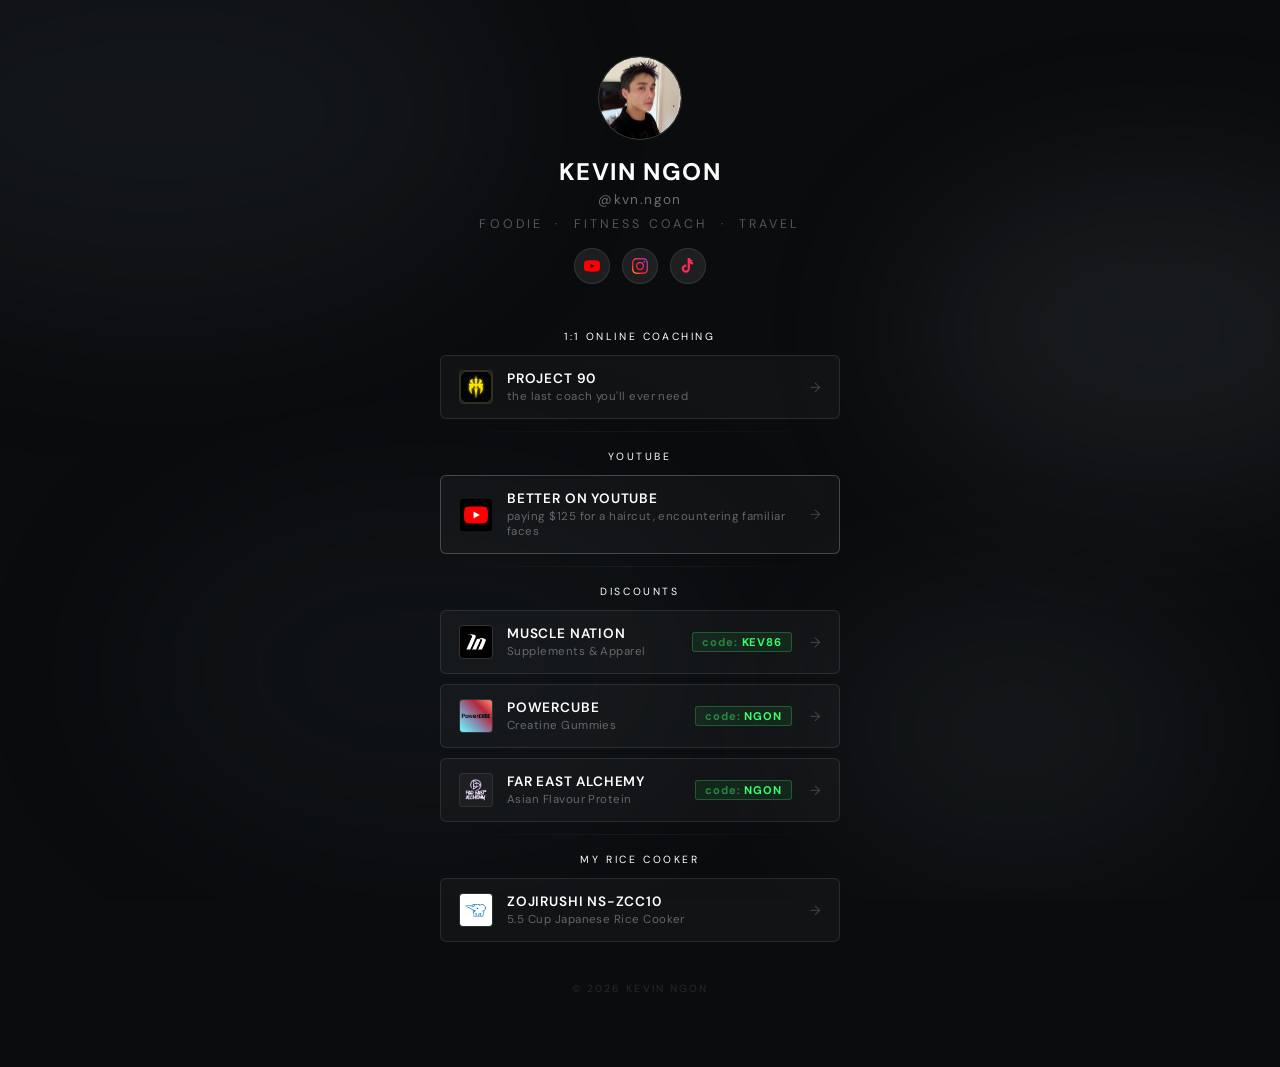
<file: index.html>
<!DOCTYPE html>
<html lang="en">
<head>
  <meta charset="UTF-8" />
  <meta name="viewport" content="width=device-width, initial-scale=1.0" />
  <title>Kevin Ngon</title>
  <link rel="icon" type="image/png" href="assets/10.png" />
  <link rel="preconnect" href="https://fonts.googleapis.com" />
  <link href="https://fonts.googleapis.com/css2?family=DM+Sans:wght@300;400;500;600;700&display=swap" rel="stylesheet" />
  <style>
    *, *::before, *::after { box-sizing: border-box; margin: 0; padding: 0; }

    :root {
      --white:  #ffffff;
      --dark:   #0a0c0e;
      --muted:  rgba(255,255,255,0.4);
      --subtle: rgba(255,255,255,0.08);
      --border: rgba(255,255,255,0.1);
      --radius: 6px;
      --font:   'DM Sans', system-ui, sans-serif;
    }

    html, body {
      min-height: 100%;
      background: var(--dark);
      color: var(--white);
      font-family: var(--font);
    }

    /* ── CLOUDS ── */
    .bg-wrap { position: fixed; inset: 0; z-index: 0; overflow: hidden; pointer-events: none; }
    .cloud { position: absolute; border-radius: 50%; filter: blur(90px); opacity: 0.12; animation: drift linear infinite; }
    .c1 { width: 700px; height: 400px; background: #5a6170; top: -10%; left: -15%; animation-duration: 38s; }
    .c2 { width: 500px; height: 300px; background: #8a9099; top: 20%; right: -10%; animation-duration: 52s; animation-delay: -12s; }
    .c3 { width: 600px; height: 350px; background: #3d4550; top: 55%; left: 10%; animation-duration: 44s; animation-delay: -8s; }
    .c4 { width: 400px; height: 250px; background: #6e7880; bottom: 5%; right: 5%; animation-duration: 60s; animation-delay: -20s; }
    @keyframes drift {
      0%   { transform: translateX(0) translateY(0) scale(1); }
      25%  { transform: translateX(60px) translateY(-30px) scale(1.05); }
      50%  { transform: translateX(20px) translateY(40px) scale(0.97); }
      75%  { transform: translateX(-40px) translateY(20px) scale(1.03); }
      100% { transform: translateX(0) translateY(0) scale(1); }
    }

    /* ── LAYOUT ── */
    .page {
      position: relative;
      z-index: 2;
      min-height: 100dvh;
      display: flex;
      flex-direction: column;
      align-items: center;
      padding: 56px 24px 72px;
    }

    /* ── IDENTITY ── */
    .identity {
      text-align: center;
      margin-bottom: 40px;
      animation: fade-up 0.8s ease both;
    }

    .avatar {
      width: 84px;
      height: 84px;
      border-radius: 50%;
      border: 1px solid var(--border);
      background: var(--subtle);
      margin: 0 auto 16px;
      overflow: hidden;
      position: relative;
    }

    .avatar::after {
      content: '';
      position: absolute;
      inset: 0;
      border-radius: 50%;
      background: linear-gradient(135deg, rgba(255,255,255,0.1) 0%, transparent 60%);
    }

    .avatar img {
      width: 100%;
      height: 100%;
      object-fit: cover;
      border-radius: 50%;
    }

    .name {
      font-size: 1.5rem;
      font-weight: 700;
      color: var(--white);
      letter-spacing: 0.06em;
      text-transform: uppercase;
      margin-bottom: 4px;
    }

    .handle {
      font-size: 0.85rem;
      color: var(--muted);
      letter-spacing: 0.1em;
      margin-bottom: 8px;
    }

    .bio {
      font-size: 0.78rem;
      color: rgba(255,255,255,0.3);
      letter-spacing: 0.25em;
      text-transform: uppercase;
      margin-bottom: 16px;
    }

    /* ── SOCIAL ICONS ── */
    .socials {
      display: flex;
      gap: 12px;
      justify-content: center;
    }

    .social-btn {
      width: 36px;
      height: 36px;
      border-radius: 50%;
      border: 1px solid var(--border);
      background: var(--subtle);
      display: flex;
      align-items: center;
      justify-content: center;
      color: var(--muted);
      text-decoration: none;
      transition: border-color 0.2s, color 0.2s, background 0.2s;
    }

    .social-btn:hover {
      border-color: rgba(255,255,255,0.3);
      color: var(--white);
      background: rgba(255,255,255,0.1);
    }

    .social-btn svg {
      width: 16px;
      height: 16px;
      fill: currentColor;
    }

    .social-btn.yt       { color: #FF0000; }
    .social-btn.yt:hover { color: #FF0000; }
    .social-btn.tt       { color: #FE2C55; }
    .social-btn.tt:hover { color: #FE2C55; }

    /* ── LINKS ── */
    .links {
      width: 100%;
      max-width: 400px;
      display: flex;
      flex-direction: column;
      gap: 10px;
    }

    .section-label {
      font-size: 0.65rem;
      color: var(--white);
      letter-spacing: 0.25em;
      text-transform: uppercase;
      text-align: center;
      padding: 6px 0 2px;
    }

    .divider {
      height: 1px;
      background: linear-gradient(90deg, transparent, rgba(255,255,255,0.06), transparent);
      margin: 2px 0;
    }

    .link-card {
      display: flex;
      align-items: center;
      gap: 14px;
      padding: 14px 18px;
      background: rgba(255,255,255,0.03);
      border: 1px solid var(--border);
      border-radius: var(--radius);
      text-decoration: none;
      color: var(--white);
      position: relative;
      overflow: hidden;
      transition: background 0.2s, border-color 0.2s, transform 0.15s;
      animation: fade-up 0.8s ease both;
    }

    .link-card:nth-child(1) { animation-delay: 0.1s; }
    .link-card:nth-child(2) { animation-delay: 0.15s; }
    .link-card:nth-child(3) { animation-delay: 0.2s; }
    .link-card:nth-child(4) { animation-delay: 0.25s; }
    .link-card:nth-child(5) { animation-delay: 0.3s; }
    .link-card:nth-child(6) { animation-delay: 0.35s; }

    .link-card::before {
      content: '';
      position: absolute;
      top: 0; left: -100%;
      width: 60%; height: 100%;
      background: linear-gradient(90deg, transparent, rgba(255,255,255,0.04), transparent);
      transition: left 0.5s ease;
    }

    .link-card:hover::before { left: 150%; }

    .link-card:hover {
      background: rgba(255,255,255,0.07);
      border-color: rgba(255,255,255,0.2);
      transform: translateY(-1px);
    }

    .link-icon {
      width: 34px;
      height: 34px;
      border-radius: 4px;
      border: 1px solid rgba(255,255,255,0.08);
      background: rgba(255,255,255,0.04);
      display: flex;
      align-items: center;
      justify-content: center;
      flex-shrink: 0;
      font-size: 1rem;
      overflow: hidden;
    }

    .link-icon img {
      width: 100%;
      height: 100%;
      object-fit: contain;
    }

    .link-text { flex: 1; }

    .link-title {
      font-size: 0.85rem;
      font-weight: 600;
      letter-spacing: 0.06em;
      text-transform: uppercase;
      color: var(--white);
    }

    .link-sub {
      font-size: 0.72rem;
      color: rgba(255,255,255,0.35);
      margin-top: 2px;
      letter-spacing: 0.04em;
    }

    .link-discount {
      font-size: 0.7rem;
      font-weight: 700;
      letter-spacing: 0.08em;
      color: #39ff6a;
      background: rgba(57,255,106,0.08);
      border: 1px solid rgba(57,255,106,0.25);
      border-radius: 3px;
      padding: 2px 9px;
      flex-shrink: 0;
    }

    .link-arrow {
      font-size: 0.85rem;
      color: rgba(255,255,255,0.2);
      margin-left: 4px;
      flex-shrink: 0;
    }

    /* ── FOOTER ── */
    .footer {
      margin-top: 40px;
      font-size: 0.65rem;
      letter-spacing: 0.2em;
      color: rgba(255,255,255,0.12);
      text-transform: uppercase;
    }

    @keyframes fade-up {
      from { opacity: 0; transform: translateY(16px); }
      to   { opacity: 1; transform: translateY(0); }
    }

    /* ── FEATURED CARD ── */
    .link-card.featured {
      border-color: rgba(255,255,255,0.22);
      animation: fade-up 0.8s ease both, glow 4s ease-in-out 1s infinite;
    }

    .link-card.featured::after {
      content: '';
      position: absolute;
      top: 0; left: 0;
      width: 45%; height: 100%;
      background: linear-gradient(100deg, transparent, rgba(255,255,255,0.14), transparent);
      transform: translateX(-120%);
      animation: sheen 4s ease-in-out 1s infinite;
      pointer-events: none;
    }

    @keyframes glow {
      0%, 100% { box-shadow: 0 0 0 rgba(255,255,255,0); }
      50%      { box-shadow: 0 0 18px rgba(255,255,255,0.12); }
    }

    @keyframes sheen {
      0%        { transform: translateX(-120%); }
      30%, 100% { transform: translateX(340%); }
    }

    @media (prefers-reduced-motion: reduce) {
      .link-card.featured { animation: fade-up 0.8s ease both; }
      .link-card.featured::after { animation: none; }
    }

    @media (max-width: 480px) {
      .page { padding: 40px 16px 60px; }
    }
  </style>
</head>
<body>

  <div class="bg-wrap">
    <div class="cloud c1"></div>
    <div class="cloud c2"></div>
    <div class="cloud c3"></div>
    <div class="cloud c4"></div>
  </div>

  <div class="page">

    <!-- Identity -->
    <div class="identity">
      <div class="avatar">
        <!-- Drop your photo as assets/photo.jpg and it shows here -->
        <img src="assets/dp.jpeg" alt="Kevin Ngon" onerror="this.style.display='none'" />
      </div>
      <div class="name">Kevin Ngon</div>
      <div class="handle">@kvn.ngon</div>
      <div class="bio">Foodie &nbsp;·&nbsp; Fitness Coach &nbsp;·&nbsp; Travel</div>

      <!-- Social icons -->
      <div class="socials">
        <a class="social-btn yt" href="https://www.youtube.com/@kvnngon" target="_blank" aria-label="YouTube">
          <svg viewBox="0 0 24 24" xmlns="http://www.w3.org/2000/svg"><path d="M23.5 6.2a3 3 0 0 0-2.1-2.1C19.5 3.5 12 3.5 12 3.5s-7.5 0-9.4.6A3 3 0 0 0 .5 6.2 31.5 31.5 0 0 0 0 12a31.5 31.5 0 0 0 .5 5.8 3 3 0 0 0 2.1 2.1c1.9.6 9.4.6 9.4.6s7.5 0 9.4-.6a3 3 0 0 0 2.1-2.1A31.5 31.5 0 0 0 24 12a31.5 31.5 0 0 0-.5-5.8zM9.75 15.5V8.5l6.25 3.5-6.25 3.5z"/></svg>
        </a>
        <a class="social-btn ig" href="https://www.instagram.com/kvn.ngon/" target="_blank" aria-label="Instagram">
          <svg viewBox="0 0 24 24" xmlns="http://www.w3.org/2000/svg">
            <defs>
              <linearGradient id="ig-grad" x1="0%" y1="100%" x2="100%" y2="0%">
                <stop offset="0%"   stop-color="#FCAF45"/>
                <stop offset="30%"  stop-color="#FD1D1D"/>
                <stop offset="60%"  stop-color="#E1306C"/>
                <stop offset="100%" stop-color="#833AB4"/>
              </linearGradient>
            </defs>
            <path fill="url(#ig-grad)" d="M12 2.2c3.2 0 3.6 0 4.9.1 3.3.1 4.8 1.7 4.9 4.9.1 1.3.1 1.6.1 4.8 0 3.2 0 3.6-.1 4.8-.1 3.2-1.7 4.8-4.9 4.9-1.3.1-1.6.1-4.9.1-3.2 0-3.6 0-4.8-.1-3.3-.1-4.8-1.7-4.9-4.9C2.2 15.6 2.2 15.2 2.2 12c0-3.2 0-3.6.1-4.8C2.4 3.9 4 2.3 7.2 2.3c1.2-.1 1.6-.1 4.8-.1zM12 0C8.7 0 8.3 0 7.1.1 2.7.3.3 2.7.1 7.1.0 8.3 0 8.7 0 12c0 3.3 0 3.7.1 4.9.2 4.4 2.6 6.8 7 7C8.3 24 8.7 24 12 24c3.3 0 3.7 0 4.9-.1 4.4-.2 6.8-2.6 7-7 .1-1.2.1-1.6.1-4.9 0-3.3 0-3.7-.1-4.9C23.7 2.7 21.3.3 16.9.1 15.7 0 15.3 0 12 0zm0 5.8a6.2 6.2 0 1 0 0 12.4A6.2 6.2 0 0 0 12 5.8zM12 16a4 4 0 1 1 0-8 4 4 0 0 1 0 8zm6.4-11.8a1.44 1.44 0 1 0 0 2.88 1.44 1.44 0 0 0 0-2.88z"/>
          </svg>
        </a>
        <a class="social-btn tt" href="https://www.tiktok.com/@kvn.ngon" target="_blank" aria-label="TikTok">
          <svg viewBox="0 0 24 24" xmlns="http://www.w3.org/2000/svg"><path d="M19.6 3.3A4.7 4.7 0 0 1 14.9 0h-3.4v16.4a2.8 2.8 0 0 1-2.8 2.4 2.8 2.8 0 0 1-2.8-2.8 2.8 2.8 0 0 1 2.8-2.8c.3 0 .5 0 .8.1V9.8a6.2 6.2 0 0 0-.8-.1 6.2 6.2 0 0 0-6.2 6.2 6.2 6.2 0 0 0 6.2 6.2 6.2 6.2 0 0 0 6.2-6.2V8.1a8 8 0 0 0 4.7 1.5V6.2a4.7 4.7 0 0 1-2.8-.9z"/></svg>
        </a>
      </div>
    </div>

    <!-- Links -->
    <div class="links">

      <!-- Coaching -->
      <div class="section-label">1:1 online coaching</div>

      <a class="link-card" href="https://kvnngon.com/project30" target="_blank">
        <div class="link-icon">
          <img src="project30/project30-icons/icon-512.png" alt="PROJECT30 Logo" />
        </div>
        <div class="link-text">
          <div class="link-title">PROJECT 90</div>
          <div class="link-sub">the last coach you'll ever need</div>
        </div>
        <span class="link-arrow">→</span>
      </a>
      <!--
      <a class="link-card" href="https://kvnngon.com/application" target="_blank">
        <div class="link-icon">
          <img src="assets/kvnf.png" alt="EAT TASTY LOOK TASTY Logo" />
        </div>
        <div class="link-text">
          <div class="link-title">EAT TASTY LOOK TASTY</div>
          <div class="link-sub">Apply for 1:1 coaching</div>
        </div>
        <span class="link-arrow">→</span>
      </a> -->

      <div class="divider"></div>

      <!-- New YouTube Video -->
      <div class="section-label">YOUTUBE</div>

      <a class="link-card featured" href="https://youtu.be/rjeRqyBMEzY" target="_blank">
        <div class="link-icon" style="background:#000">
          <svg width="24" height="24" viewBox="0 0 24 24" role="img" aria-label="YouTube Logo"><path fill="#FF0000" d="M23.498 6.186a3.016 3.016 0 0 0-2.122-2.136C19.505 3.545 12 3.545 12 3.545s-7.505 0-9.377.505A3.017 3.017 0 0 0 .502 6.186C0 8.07 0 12 0 12s0 3.93.502 5.814a3.016 3.016 0 0 0 2.122 2.136c1.871.505 9.376.505 9.376.505s7.505 0 9.377-.505a3.015 3.015 0 0 0 2.122-2.136C24 15.93 24 12 24 12s0-3.93-.502-5.814z"/><path fill="#FFFFFF" d="M9.545 15.568V8.432L15.818 12z"/></svg>
        </div>
        <div class="link-text">
          <div class="link-title">BETTER ON YOUTUBE</div>
          <div class="link-sub">paying $125 for a haircut, encountering familiar faces</div>
        </div>
        <span class="link-arrow">→</span>
      </a>

      <div class="divider"></div>

      <!-- Discounts -->
      <div class="section-label">discounts</div>

      <a class="link-card" href="https://musclenation.org/?growi=kev86" target="_blank">
        <div class="link-icon">
          <img src="assets/mn.png" alt="Muscle Nation Logo" />
        </div>
        <div class="link-text">
          <div class="link-title">Muscle Nation</div>
          <div class="link-sub">Supplements & Apparel</div>
        </div>
        <span class="link-discount"><span style="color:rgba(57,255,106,0.45)">code:</span> KEV86</span>
        <span class="link-arrow">→</span>
      </a>

      <a class="link-card" href="https://powercube.au/" target="_blank">
        <div class="link-icon">
          <img src="assets/pc.png" alt="PowerCube Logo" />
        </div>
        <div class="link-text">
          <div class="link-title">PowerCube</div>
          <div class="link-sub">Creatine Gummies</div>
        </div>
        <span class="link-discount"><span style="color:rgba(57,255,106,0.45)">code:</span> NGON</span>
        <span class="link-arrow">→</span>
      </a>

      <a class="link-card" href="https://fareastalchemy.com/" target="_blank">
        <div class="link-icon">
          <img src="assets/fea.png" alt="Far East Alchemy Logo" />
        </div>
        <div class="link-text">
          <div class="link-title">Far East Alchemy</div>
          <div class="link-sub">Asian Flavour Protein</div>
        </div>
        <span class="link-discount"><span style="color:rgba(57,255,106,0.45)">code:</span> NGON</span>
        <span class="link-arrow">→</span>
      </a>

      <div class="divider"></div>

      <!-- My Rice Cooker -->
      <div class="section-label">my rice cooker</div>

      <a class="link-card" href="https://amazon.com.au/dp/B00OMB4Z5E?tag=kvnngon-22" target="_blank">
        <div class="link-icon">
          <img src="assets/rc.png" alt="Rice Cooker Logo" />
        </div>
        <div class="link-text">
          <div class="link-title">Zojirushi NS-ZCC10</div>
          <div class="link-sub">5.5 Cup Japanese Rice Cooker</div>
        </div>
        <span class="link-arrow">→</span>
      </a>

    </div>

    <p class="footer">© 2026 Kevin Ngon</p>

  </div>

</body>
</html>
</file>
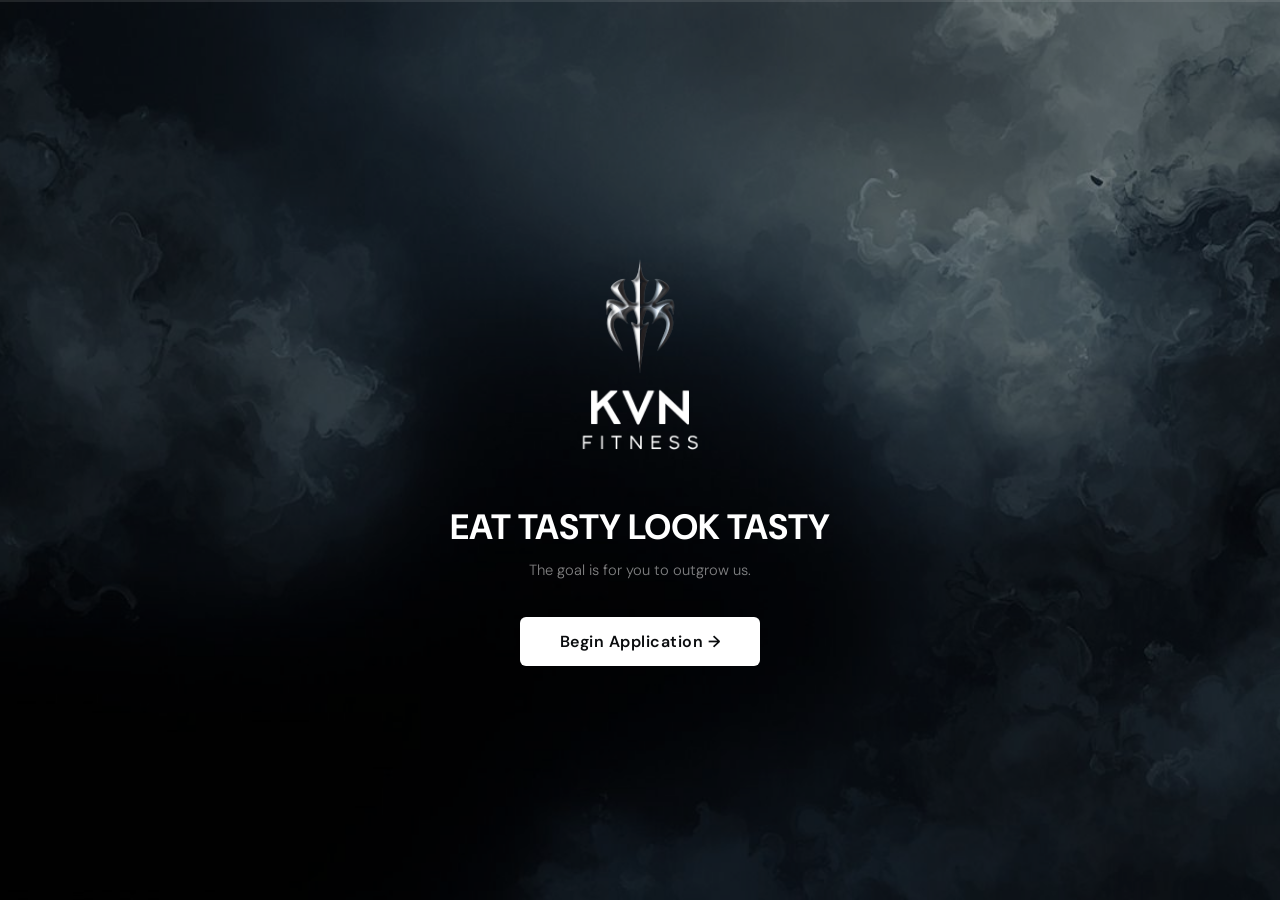
<file: application/index.html>
<!DOCTYPE html>
<html lang="en">
<head>
  <meta charset="UTF-8" />
  <meta name="viewport" content="width=device-width, initial-scale=1.0" />
  <title>Coaching Program Application</title>
  <link rel="icon" type="image/png" href="../assets/10.png" />
  <link rel="preconnect" href="https://fonts.googleapis.com" />
  <link href="https://fonts.googleapis.com/css2?family=Cormorant+Garamond:ital,wght@0,300;0,400;0,600;1,300;1,400&family=DM+Sans:wght@300;400;500&display=swap" rel="stylesheet" />
  <link rel="stylesheet" href="css/style.css" />
</head>
<body>
  <div id="app">

    <!-- BACKGROUND LAYER -->
    <div class="bg-layer" id="bgLayer"></div>
    <div class="bg-overlay"></div>

    <!-- PROGRESS BAR -->
    <div class="progress-bar-wrap">
      <div class="progress-bar" id="progressBar"></div>
    </div>

    <!-- FORM PAGES CONTAINER -->
    <div class="pages-container" id="pagesContainer"></div>

    <!-- NAV BUTTONS -->
    <div class="nav-buttons" id="navButtons">
      <button class="btn-back" id="btnBack" onclick="prevPage()">&#8592; Back</button>
      <button class="btn-next" id="btnNext" onclick="nextPage()">Continue &#8594;</button>
      <button class="btn-submit" id="btnSubmit" onclick="submitForm()" style="display:none">Submit Application</button>
    </div>

    <!-- THANK YOU SCREEN -->
    <div class="thankyou-screen" id="thankyouScreen">
      <div class="thankyou-inner">
        <div class="thankyou-icon">✦</div>
        <h1>Thank you.</h1>
        <p>Your application has been received. I'll be in touch within 48 hours.</p>
      </div>
    </div>

  </div>

  <script src="js/config.js"></script>
  <script src="js/form.js"></script>
</body>
</html>
</file>
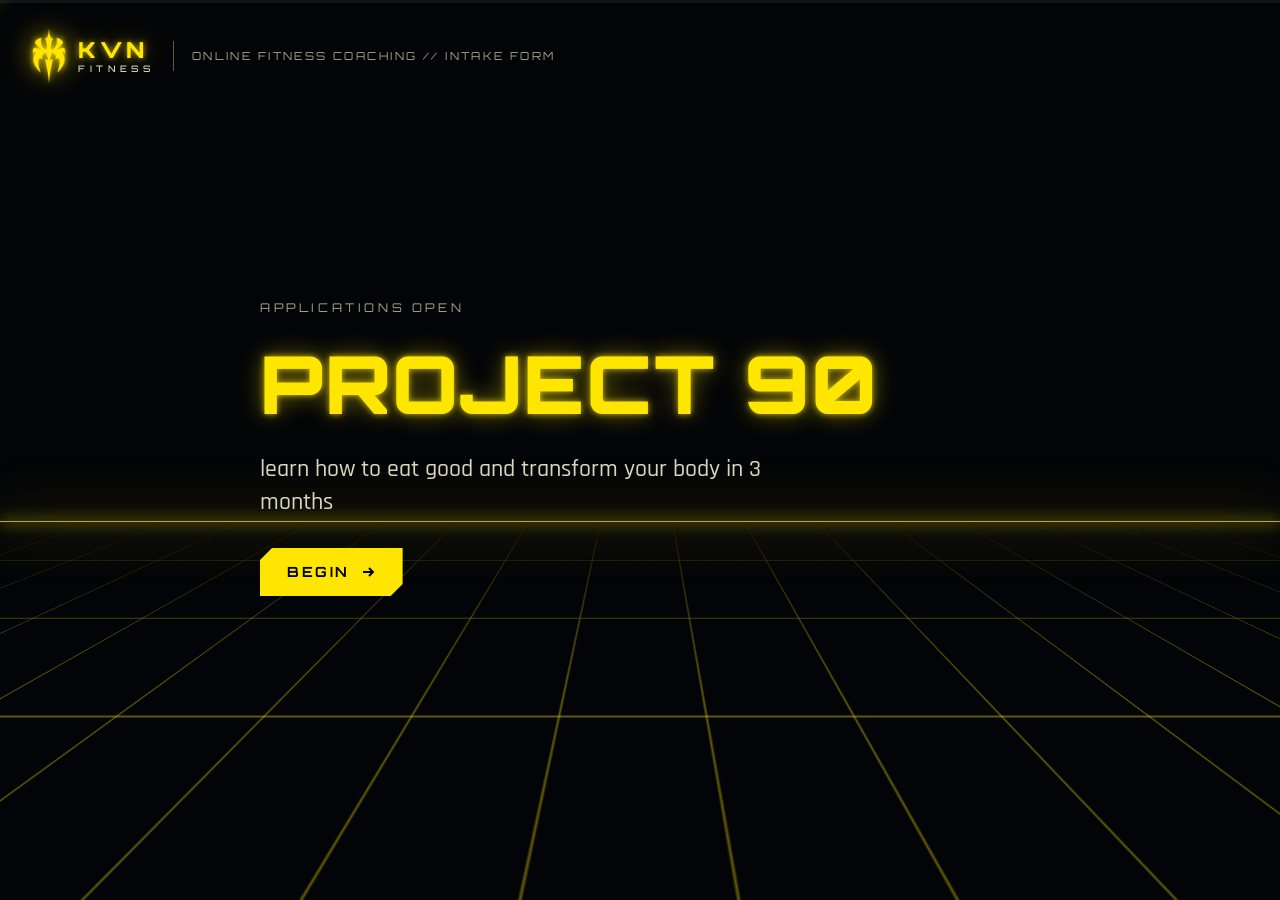
<file: project30/index.html>
<!doctype html>
<html lang="en">
<head>
<meta charset="utf-8">
<meta name="viewport" content="width=device-width, initial-scale=1">
<title>Project 90 — KVN Fitness Application</title>
<link rel="icon" type="image/png" sizes="32x32" href="project30-icons/favicon-32.png">
<link rel="icon" type="image/png" sizes="16x16" href="project30-icons/favicon-16.png">
<link rel="apple-touch-icon" href="project30-icons/apple-touch-icon.png">
<link rel="preconnect" href="https://fonts.googleapis.com">
<link rel="preconnect" href="https://fonts.gstatic.com" crossorigin>
<link rel="stylesheet" href="https://fonts.googleapis.com/css2?family=Orbitron:wght@500;700;900&family=Rajdhani:wght@400;500;600;700&display=swap">
<style>
/* ==========================================================================
   KVN FITNESS — PROJECT 30 APPLICATION
   Tron Legacy theme, yellow neon. Single file, no build step, no dependencies.
   Change the neon colour in one place: --neon below.
   ========================================================================== */
:root{
  --neon:#FFE600;          /* main neon accent (try #FFC400, #F7FF3C, #FF9F1C) */
  --neon-hover:#FFF59A;
  --bg:#030407;
  --panel:#07080C;
  --text:#EDE9D0;
  --text-strong:#FBF7DE;
  --text-body:#D9D5BC;
  --muted:#A8A48A;
  --placeholder:#7E7A62;
  --error:#FF9E6B;
  --emblem:url("[data-uri]");
}
*{box-sizing:border-box}
html,body{margin:0;height:100%}
body{background:var(--bg);color:var(--text);font-family:'Rajdhani',sans-serif;-webkit-font-smoothing:antialiased}
button{font:inherit}

.app{position:relative;min-height:100vh;overflow:hidden;display:flex;flex-direction:column}

/* ---------- Grid floor background ---------- */
.floor{position:absolute;left:-60%;right:-60%;bottom:0;height:42%;
  background-image:linear-gradient(color-mix(in srgb,var(--neon) 38%,transparent) 1px,transparent 1px),
                   linear-gradient(90deg,color-mix(in srgb,var(--neon) 38%,transparent) 1px,transparent 1px);
  background-size:72px 72px;transform:perspective(380px) rotateX(64deg);transform-origin:top center;
  -webkit-mask-image:linear-gradient(to bottom,transparent 0%,#000 55%);mask-image:linear-gradient(to bottom,transparent 0%,#000 55%);
  animation:floor 3.2s linear infinite;pointer-events:none}
@keyframes floor{to{background-position:0 72px}}
.horizon{position:absolute;left:0;right:0;bottom:42%;height:1px;background:var(--neon);
  box-shadow:0 0 14px 1px var(--neon),0 0 60px 6px color-mix(in srgb,var(--neon) 35%,transparent);opacity:.75;pointer-events:none}
.streak{position:absolute;bottom:calc(42% - 1px);left:-30%;width:28%;height:3px;
  background:linear-gradient(90deg,transparent,var(--neon) 85%,#fff);box-shadow:0 0 16px 2px var(--neon);border-radius:2px;
  animation:streak 5.5s cubic-bezier(.6,0,.4,1) infinite;pointer-events:none}
@keyframes streak{0%{transform:translateX(0)}60%,100%{transform:translateX(480%)}}

/* ---------- Progress bar ---------- */
.progress{position:absolute;top:0;left:0;right:0;height:3px;background:rgba(255,255,255,.06);z-index:3}
.progress__bar{height:3px;width:0;background:var(--neon);box-shadow:0 0 12px 1px var(--neon);transition:width .5s cubic-bezier(.2,.8,.2,1)}

/* ---------- Header / logo ---------- */
.header{position:relative;z-index:2;display:flex;justify-content:space-between;align-items:center;gap:16px;flex-wrap:wrap;padding:28px 32px}
.brand{display:flex;align-items:center;gap:12px}
.emblem-wrap{display:flex;filter:drop-shadow(0 0 3px var(--neon)) drop-shadow(0 0 14px color-mix(in srgb,var(--neon) 60%,transparent));animation:flicker 6s steps(1) infinite}
.emblem{display:block;width:34px;height:56px;background:var(--neon);
  -webkit-mask:var(--emblem) center/contain no-repeat;mask:var(--emblem) center/contain no-repeat}
@keyframes flicker{0%,92%,94%,97%,100%{opacity:1}93%{opacity:.55}96%{opacity:.7}}
.wordmark{display:flex;flex-direction:column;gap:3px}
.wordmark__kvn{font-family:'Orbitron',sans-serif;font-weight:900;font-size:22px;line-height:1;letter-spacing:.18em;color:var(--neon)}
.wordmark__sub{font-family:'Orbitron',sans-serif;font-weight:500;font-size:9px;line-height:1;letter-spacing:.52em;color:var(--text-body)}
.divider{width:1px;height:30px;margin:0 6px;background:color-mix(in srgb,var(--neon) 40%,transparent)}
.tag,.counter{font-family:'Orbitron',sans-serif;font-size:11px;letter-spacing:.22em;color:var(--muted)}
.counter{font-size:13px;letter-spacing:.2em}

/* ---------- Main stage ---------- */
.main{position:relative;z-index:2;flex:1 1 auto;display:flex;align-items:center;justify-content:center;padding:24px 24px 140px}
.stage{width:100%;max-width:760px}
.screen{display:flex;flex-direction:column;gap:24px;animation:rise .55s cubic-bezier(.2,.8,.2,1) both}
@keyframes rise{from{opacity:0;transform:translateY(28px)}to{opacity:1;transform:none}}

.glow{text-shadow:0 0 6px color-mix(in srgb,var(--neon) 75%,transparent),0 0 24px color-mix(in srgb,var(--neon) 45%,transparent)}
.eyebrow{font-family:'Orbitron',sans-serif;font-size:12px;letter-spacing:.3em;color:var(--muted)}
.title{margin:0;font-family:'Orbitron',sans-serif;font-weight:900;font-size:clamp(40px,7vw,80px);line-height:1.02;letter-spacing:.02em;color:var(--neon)}
.lead{margin:0;max-width:560px;font-size:clamp(20px,2.4vw,24px);line-height:1.4;font-weight:500;color:var(--text-body)}

.q{display:flex;gap:16px;align-items:baseline;margin:0}
.q__num{font-family:'Orbitron',sans-serif;font-weight:700;font-size:15px;letter-spacing:.1em;color:var(--neon);white-space:nowrap}
.q__text{margin:0;font-size:clamp(28px,3.8vw,42px);font-weight:700;line-height:1.12;color:var(--text-strong)}
.help{margin:-8px 0 0 52px;font-size:18px;color:var(--muted)}

.field{width:100%;background:transparent;border:0;border-bottom:2px solid color-mix(in srgb,var(--neon) 40%,transparent);
  color:var(--text-strong);font-family:'Rajdhani',sans-serif;font-weight:500;font-size:clamp(24px,3vw,34px);padding:10px 0;
  outline:none;caret-color:var(--neon);transition:border-color .2s,box-shadow .2s;resize:none}
.field::placeholder{color:var(--placeholder)}
.field:focus{border-bottom-color:var(--neon);box-shadow:0 10px 18px -14px var(--neon)}

.choices{display:flex;flex-direction:column;gap:12px;max-width:520px}
.choices--grid{display:grid;grid-template-columns:repeat(2,minmax(0,1fr));max-width:620px}
.choice{display:flex;align-items:center;gap:16px;width:100%;min-height:60px;padding:12px 18px;background:rgba(255,255,255,.02);
  border:1px solid color-mix(in srgb,var(--neon) 35%,transparent);color:var(--text);font-family:'Rajdhani',sans-serif;font-size:22px;
  font-weight:600;text-align:left;cursor:pointer;transition:background .15s,border-color .15s,box-shadow .15s}
.choice:hover{background:color-mix(in srgb,var(--neon) 9%,transparent);border-color:var(--neon)}
.choice.is-on{background:color-mix(in srgb,var(--neon) 16%,transparent);border-color:var(--neon);box-shadow:0 0 18px -4px var(--neon),inset 0 0 18px -8px var(--neon)}
.choice__key{flex:0 0 auto;display:inline-flex;align-items:center;justify-content:center;width:30px;height:30px;border:1px solid var(--neon);color:var(--neon);font-family:'Orbitron',sans-serif;font-size:12px;font-weight:700}
.choice.is-on .choice__key{background:var(--neon);color:var(--bg)}
.choice__label{flex:1 1 auto}
.choice__check{color:var(--neon);visibility:hidden}
.choice.is-on .choice__check{visibility:visible}

.actions{display:flex;flex-direction:column;gap:16px;margin-top:32px;padding-left:52px}
.actions__row{display:flex;align-items:center;gap:18px;flex-wrap:wrap}
.hint{font-size:16px;color:var(--muted)}
.hint strong{color:var(--text);font-weight:700}
.error{margin:0;display:flex;align-items:center;gap:10px;font-size:18px;font-weight:600;color:var(--error)}

.btn{display:inline-flex;align-items:center;gap:10px;min-height:48px;padding:0 26px;background:color-mix(in srgb,var(--neon) 8%,transparent);
  color:var(--neon);border:1.5px solid var(--neon);font-family:'Orbitron',sans-serif;font-weight:700;font-size:14px;letter-spacing:.18em;cursor:pointer;
  clip-path:polygon(12px 0,100% 0,100% calc(100% - 12px),calc(100% - 12px) 100%,0 100%,0 12px);
  box-shadow:inset 0 0 14px color-mix(in srgb,var(--neon) 30%,transparent);transition:background .15s,color .15s}
.btn:hover{background:var(--neon);color:var(--bg)}
.btn--solid{background:var(--neon);color:var(--bg)}
.btn--solid:hover{background:var(--neon-hover)}
.btn[disabled]{opacity:.6;cursor:progress}

.nav{position:absolute;right:32px;bottom:32px;z-index:3;display:flex;gap:6px}
.navbtn{width:48px;height:48px;display:inline-flex;align-items:center;justify-content:center;background:var(--panel);color:var(--neon);border:1px solid color-mix(in srgb,var(--neon) 50%,transparent);cursor:pointer}
.navbtn:hover{border-color:var(--neon);box-shadow:0 0 12px -2px var(--neon)}
.navbtn:disabled{opacity:.35;cursor:default;box-shadow:none}

.btn:focus-visible,.choice:focus-visible,.navbtn:focus-visible{outline:2px solid #fff;outline-offset:3px}
[hidden]{display:none!important}

.fields{display:grid;grid-template-columns:1fr;gap:26px 32px;padding-left:52px}
.fields--grid{grid-template-columns:repeat(2,minmax(0,1fr))}
.fieldset{display:flex;flex-direction:column;gap:4px;min-width:0}
.fieldset__label{font-family:'Orbitron',sans-serif;font-size:12px;font-weight:500;letter-spacing:.22em;color:var(--muted);text-transform:uppercase}
.fields .field{font-size:clamp(22px,2.6vw,28px)}
.field[aria-invalid="true"]{border-bottom-color:var(--error)}

.done-icon{color:var(--neon);filter:drop-shadow(0 0 10px var(--neon))}
.done-title{margin:0;font-family:'Orbitron',sans-serif;font-weight:900;font-size:clamp(34px,5.5vw,60px);line-height:1.05;color:var(--neon)}
.done-text{margin:0;max-width:560px;font-size:22px;line-height:1.45;font-weight:500;color:var(--text-body)}
.done-text strong{color:var(--text-strong)}

@media (max-width:640px){
  .header{padding:20px}
  .tag,.divider{display:none}
  .help,.actions,.fields{margin-left:0;padding-left:0}
  .choices--grid,.fields--grid{grid-template-columns:1fr}
  .nav{right:20px;bottom:20px}
}
@media (prefers-reduced-motion:reduce){
  .floor,.streak,.screen,.emblem-wrap{animation:none}
}
</style>
</head>
<body>
<div class="app">
  <div class="floor" aria-hidden="true"></div>
  <div class="horizon" aria-hidden="true"></div>
  <div class="streak" aria-hidden="true"></div>

  <div class="progress" aria-hidden="true"><div class="progress__bar" id="progress"></div></div>

  <header class="header">
    <div class="brand">
      <div class="emblem-wrap"><span class="emblem" role="img" aria-label="KVN Fitness"></span></div>
      <div class="wordmark">
        <span class="wordmark__kvn glow">KVN</span>
        <span class="wordmark__sub">FITNESS</span>
      </div>
      <span class="divider" aria-hidden="true"></span>
      <span class="tag">ONLINE FITNESS COACHING // INTAKE FORM</span>
    </div>
    <span class="counter" id="counter" hidden></span>
  </header>

  <main class="main">
    <!-- Screens are rendered into #stage by the script below -->
    <div class="stage" id="stage" aria-live="polite"></div>
  </main>

  <nav class="nav" id="nav" aria-label="Page navigation" hidden>
    <button type="button" class="navbtn" id="prevBtn" aria-label="Previous page">
      <svg width="18" height="18" viewBox="0 0 18 18" fill="none" aria-hidden="true"><path d="M4 11.5l5-5 5 5" stroke="currentColor" stroke-width="2"/></svg>
    </button>
    <button type="button" class="navbtn" id="nextBtn" aria-label="Next page">
      <svg width="18" height="18" viewBox="0 0 18 18" fill="none" aria-hidden="true"><path d="M4 6.5l5 5 5-5" stroke="currentColor" stroke-width="2"/></svg>
    </button>
  </nav>
</div>

<script>
/* ==========================================================================
   CONFIG — edit the copy and questions here.
   Each page groups several fields. Field types: "text" | "email" | "tel" | "number"
   ========================================================================== */
const CONFIG = {
  formspreeEndpoint: "https://formspree.io/f/maqkewrb",
  subject: "New Project 90 Application",

  welcome: {
    eyebrow: "APPLICATIONS OPEN",
    title: "PROJECT 90",
    lead: "learn how to eat good and transform your body in 3 months",
    button: "BEGIN"
  },
  pages: [
    { title: "Tell me about yourself.", layout: "grid",
      fields: [
        { id: "first_name", type: "text",  label: "First Name",    placeholder: "Jane",             autocomplete: "given-name",  required: true },
        { id: "last_name",  type: "text",  label: "Last Name",     placeholder: "Smith",            autocomplete: "family-name", required: true },
        { id: "phone",      type: "tel",   label: "Phone Number",  placeholder: "+61 400 000 000",  autocomplete: "tel",         required: true },
        { id: "email",      type: "email", label: "Email Address", placeholder: "jane@example.com", autocomplete: "email",       required: true }
      ] },
    { title: "A little more about you, {firstName}.",
      fields: [
        { id: "age",        type: "number", label: "What is your age?",            placeholder: "Type your answer here…", required: true },
        { id: "location",   type: "text",   label: "Where are you located?",       placeholder: "City or country",        required: true },
        { id: "instagram",  type: "text",   label: "What is your Instagram handle?", placeholder: "@kvn.ngon",           required: true },
        { id: "occupation", type: "text",   label: "What is your occupation?",     placeholder: "e.g. Nurse, Student, Electrician", required: true }
      ] }
  ],
  done: {
    eyebrow: "APPLICATION RECEIVED",
    title: "You're in, {firstName}.",
    text: "Congrats on taking the first step to becoming the best version of yourself. I'll reach out on Instagram."
  }
};

/* ==========================================================================
   SUBMIT — posts to Formspree, keyed by each field's label.
   ========================================================================== */
async function submitApplication(data) {
  const formData = new FormData();
  CONFIG.pages.forEach((p) => p.fields.forEach((f) => {
    if (data[f.id]) formData.append(f.label, data[f.id].trim());
  }));
  formData.append("_subject", CONFIG.subject);
  formData.append("email", data.email || "");
  formData.append("_replyto", data.email || "");

  let res;
  try {
    res = await fetch(CONFIG.formspreeEndpoint, {
      method: "POST", body: formData, headers: { Accept: "application/json" }
    });
  } catch (_) {
    throw new Error("Network error. Check your connection and try again.");
  }
  if (!res.ok) {
    const body = await res.json().catch(() => ({}));
    const msg = body.errors ? body.errors.map((e) => e.message || e.field).join(", ") : body.error;
    throw new Error(msg || "Submission failed. Try again.");
  }
}

/* ==========================================================================
   APP
   ========================================================================== */
(function () {
  const P = CONFIG.pages;
  const TOTAL = P.length;
  const state = { step: 0, answers: {}, error: "", invalid: [], submitting: false };

  const $stage = document.getElementById("stage");
  const $progress = document.getElementById("progress");
  const $counter = document.getElementById("counter");
  const $nav = document.getElementById("nav");
  const $prev = document.getElementById("prevBtn");
  const $next = document.getElementById("nextBtn");

  const esc = (s) => String(s ?? "").replace(/[&<>"']/g, (c) => ({ "&": "&amp;", "<": "&lt;", ">": "&gt;", '"': "&quot;", "'": "&#39;" }[c]));
  const pad = (n) => String(n).padStart(2, "0");
  const firstName = () => (state.answers.first_name || "").trim().split(/\s+/)[0] || "legend";
  const fill = (tpl) => esc(tpl).replace("{firstName}", esc(firstName()));

  const ICON_ARROW = '<svg width="16" height="16" viewBox="0 0 16 16" fill="none" aria-hidden="true"><path d="M3 8h10M9 4l4 4-4 4" stroke="currentColor" stroke-width="2"/></svg>';
  const ICON_OK = '<svg width="16" height="16" viewBox="0 0 16 16" fill="none" aria-hidden="true"><path d="M3 8.5l3.5 3.5L13 4.5" stroke="currentColor" stroke-width="2"/></svg>';
  const ICON_WARN = '<svg width="16" height="16" viewBox="0 0 16 16" fill="none" aria-hidden="true"><path d="M8 1.5l7 12.5H1z M8 6.5v3.5 M8 11.8v.4" stroke="currentColor" stroke-width="1.6"/></svg>';

  function validateField(f) {
    const v = (state.answers[f.id] || "").trim();
    if (f.required && !v) return `${f.label.replace(/\?$/, "")} is required.`;
    if (f.type === "email" && v && !/^[^\s@]+@[^\s@]+\.[^\s@]+$/.test(v)) return "That email address doesn't look right.";
    if (f.type === "tel" && v && v.replace(/\D/g, "").length < 8) return "That phone number looks too short.";
    if (f.type === "number" && v && !/^\d{1,3}$/.test(v)) return "Enter your age as a number.";
    return "";
  }

  function renderWelcome() {
    const w = CONFIG.welcome;
    return `<div class="screen" style="gap:28px">
      <span class="eyebrow">${esc(w.eyebrow)}</span>
      <h1 class="title glow">${esc(w.title)}</h1>
      <p class="lead">${esc(w.lead)}</p>
      <div class="actions__row"><button type="button" class="btn btn--solid" data-action="next">${esc(w.button)} ${ICON_ARROW}</button></div>
    </div>`;
  }

  function renderPage(p, i) {
    const last = i === TOTAL - 1;
    const fields = p.fields.map((f) => {
      const bad = state.invalid.includes(f.id);
      return `<div class="fieldset">
        <label class="fieldset__label" for="f-${f.id}">${esc(f.label)}</label>
        <input id="f-${f.id}" class="field" data-field="${f.id}" type="${f.type === "number" ? "text" : f.type}" value="${esc(state.answers[f.id] || "")}"
          placeholder="${esc(f.placeholder || "")}" ${f.autocomplete ? `autocomplete="${f.autocomplete}"` : ""}
          ${f.type === "number" ? 'inputmode="numeric" maxlength="3"' : ""} aria-invalid="${bad}">
      </div>`;
    }).join("");
    const err = state.error ? `<p class="error" role="alert">${ICON_WARN} ${esc(state.error)}</p>` : "";
    return `<div class="screen">
        <div class="q"><span class="q__num glow">${pad(i + 1)} ▸</span><h2 class="q__text">${fill(p.title)}</h2></div>
        <div class="fields ${p.layout === "grid" ? "fields--grid" : ""}">${fields}</div>
      </div>
      <div class="actions">${err}
        <div class="actions__row">
          <button type="button" class="btn ${last ? "btn--solid" : ""}" data-action="next" ${state.submitting ? "disabled" : ""}>
            ${last ? (state.submitting ? "SENDING…" : "SUBMIT") : "OK"} ${ICON_OK}</button>
          <span class="hint">press <strong>Enter ↵</strong></span>
        </div>
      </div>`;
  }

  function renderDone() {
    const d = CONFIG.done;
    return `<div class="screen" style="gap:26px;align-items:flex-start">
      <svg class="done-icon" width="88" height="88" viewBox="0 0 88 88" fill="none" aria-hidden="true">
        <circle cx="44" cy="44" r="40" stroke="currentColor" stroke-width="2"/>
        <circle cx="44" cy="44" r="26" stroke="currentColor" stroke-width="2" stroke-dasharray="6 5"/>
        <path d="M33 45l8 8 15-17" stroke="currentColor" stroke-width="3"/>
      </svg>
      <span class="eyebrow">${esc(d.eyebrow)}</span>
      <h1 class="done-title glow">${fill(d.title)}</h1>
      <p class="done-text">${fill(d.text)}</p>
    </div>`;
  }

  // keepScreen: re-render without replaying the entrance animation (e.g. showing an error)
  function render(keepScreen) {
    const s = state.step;
    const inP = s >= 1 && s <= TOTAL;
    $stage.innerHTML = s === 0 ? renderWelcome() : inP ? renderPage(P[s - 1], s - 1) : renderDone();
    if (keepScreen) $stage.querySelectorAll(".screen").forEach((el) => (el.style.animation = "none"));

    $progress.style.width = (s === 0 ? 0 : inP ? ((s - 1) / TOTAL) * 100 : 100) + "%";
    $counter.hidden = !inP;
    $counter.textContent = `${pad(s)} / ${pad(TOTAL)}`;
    $nav.hidden = !inP;
    $prev.disabled = s <= 1;

    const target = $stage.querySelector('.field[aria-invalid="true"]') || (!keepScreen && $stage.querySelector(".field"));
    if (target) target.focus();
    else if (!keepScreen) $stage.querySelector(".btn")?.focus({ preventScroll: true });
  }

  async function next() {
    const s = state.step;
    if (s > TOTAL || state.submitting) return;
    if (s >= 1) {
      const errs = P[s - 1].fields.map((f) => [f.id, validateField(f)]).filter(([, e]) => e);
      state.invalid = errs.map(([id]) => id);
      if (errs.length) { state.error = errs[0][1]; render(true); return; }
    }
    state.error = "";
    if (s === TOTAL) {
      state.submitting = true; render(true);
      try {
        await submitApplication({ ...state.answers });
        state.submitting = false; state.step++; render();
      } catch (e) {
        state.submitting = false; state.error = e.message || "Submission failed. Try again."; render(true);
      }
      return;
    }
    state.step++; render();
  }

  function prev() {
    if (state.step > 1 && state.step <= TOTAL) { state.step--; state.error = ""; state.invalid = []; render(); }
  }

  // ---------- Events ----------
  $stage.addEventListener("click", (e) => {
    const a = e.target.closest("[data-action]");
    if (a && a.dataset.action === "next") next();
  });

  $stage.addEventListener("input", (e) => {
    const f = e.target.closest("[data-field]");
    if (!f) return;
    state.answers[f.dataset.field] = f.value;
    if (f.getAttribute("aria-invalid") === "true") {
      f.setAttribute("aria-invalid", "false");
      state.invalid = state.invalid.filter((id) => id !== f.dataset.field);
    }
    if (state.error) { state.error = ""; $stage.querySelector(".error")?.remove(); }
  });

  // Enter moves to the next field on the page; on the last field it continues.
  document.addEventListener("keydown", (e) => {
    if (e.key !== "Enter" || e.shiftKey || e.target.matches?.("button") || state.step > TOTAL) return;
    e.preventDefault();
    if (e.target.matches?.(".field")) {
      const fields = [...$stage.querySelectorAll(".field")];
      const nextField = fields[fields.indexOf(e.target) + 1];
      if (nextField) { nextField.focus(); return; }
    }
    next();
  });

  $prev.addEventListener("click", prev);
  $next.addEventListener("click", next);

  render();
})();
</script>
</body>
</html>
</file>
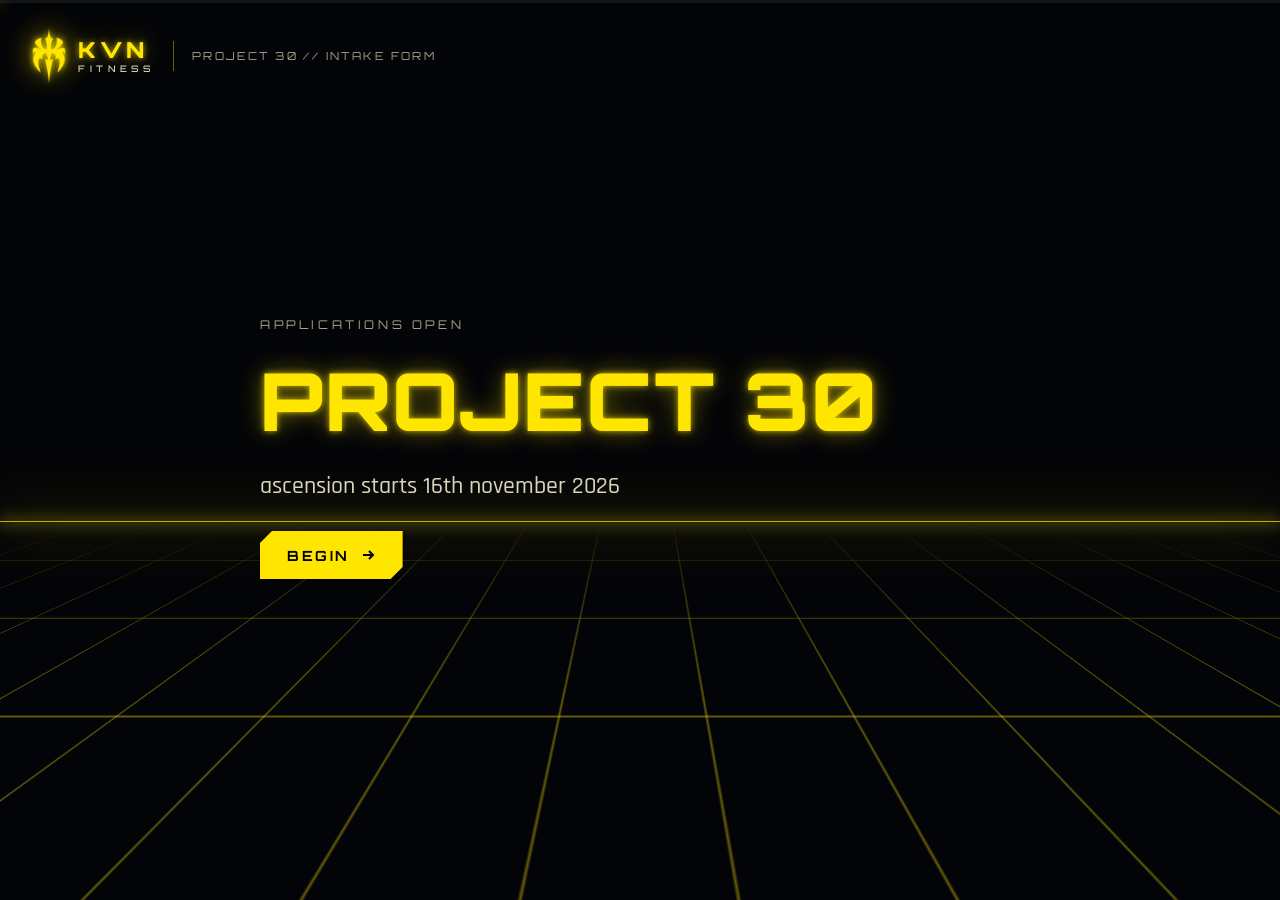
<file: ref/kvn-project30-application.html>
<!doctype html>
<html lang="en">
<head>
<meta charset="utf-8">
<meta name="viewport" content="width=device-width, initial-scale=1">
<title>Project 30 — KVN Fitness Application</title>
<link rel="preconnect" href="https://fonts.googleapis.com">
<link rel="preconnect" href="https://fonts.gstatic.com" crossorigin>
<link rel="stylesheet" href="https://fonts.googleapis.com/css2?family=Orbitron:wght@500;700;900&family=Rajdhani:wght@400;500;600;700&display=swap">
<style>
/* ==========================================================================
   KVN FITNESS — PROJECT 30 APPLICATION
   Tron Legacy theme, yellow neon. Single file, no build step, no dependencies.
   Change the neon colour in one place: --neon below.
   ========================================================================== */
:root{
  --neon:#FFE600;          /* main neon accent (try #FFC400, #F7FF3C, #FF9F1C) */
  --neon-hover:#FFF59A;
  --bg:#030407;
  --panel:#07080C;
  --text:#EDE9D0;
  --text-strong:#FBF7DE;
  --text-body:#D9D5BC;
  --muted:#A8A48A;
  --placeholder:#7E7A62;
  --error:#FF9E6B;
  --emblem:url("[data-uri]");
}
*{box-sizing:border-box}
html,body{margin:0;height:100%}
body{background:var(--bg);color:var(--text);font-family:'Rajdhani',sans-serif;-webkit-font-smoothing:antialiased}
button{font:inherit}

.app{position:relative;min-height:100vh;overflow:hidden;display:flex;flex-direction:column}

/* ---------- Grid floor background ---------- */
.floor{position:absolute;left:-60%;right:-60%;bottom:0;height:42%;
  background-image:linear-gradient(color-mix(in srgb,var(--neon) 38%,transparent) 1px,transparent 1px),
                   linear-gradient(90deg,color-mix(in srgb,var(--neon) 38%,transparent) 1px,transparent 1px);
  background-size:72px 72px;transform:perspective(380px) rotateX(64deg);transform-origin:top center;
  -webkit-mask-image:linear-gradient(to bottom,transparent 0%,#000 55%);mask-image:linear-gradient(to bottom,transparent 0%,#000 55%);
  animation:floor 3.2s linear infinite;pointer-events:none}
@keyframes floor{to{background-position:0 72px}}
.horizon{position:absolute;left:0;right:0;bottom:42%;height:1px;background:var(--neon);
  box-shadow:0 0 14px 1px var(--neon),0 0 60px 6px color-mix(in srgb,var(--neon) 35%,transparent);opacity:.75;pointer-events:none}
.streak{position:absolute;bottom:calc(42% - 1px);left:-30%;width:28%;height:3px;
  background:linear-gradient(90deg,transparent,var(--neon) 85%,#fff);box-shadow:0 0 16px 2px var(--neon);border-radius:2px;
  animation:streak 5.5s cubic-bezier(.6,0,.4,1) infinite;pointer-events:none}
@keyframes streak{0%{transform:translateX(0)}60%,100%{transform:translateX(480%)}}

/* ---------- Progress bar ---------- */
.progress{position:absolute;top:0;left:0;right:0;height:3px;background:rgba(255,255,255,.06);z-index:3}
.progress__bar{height:3px;width:0;background:var(--neon);box-shadow:0 0 12px 1px var(--neon);transition:width .5s cubic-bezier(.2,.8,.2,1)}

/* ---------- Header / logo ---------- */
.header{position:relative;z-index:2;display:flex;justify-content:space-between;align-items:center;gap:16px;flex-wrap:wrap;padding:28px 32px}
.brand{display:flex;align-items:center;gap:12px}
.emblem-wrap{display:flex;filter:drop-shadow(0 0 3px var(--neon)) drop-shadow(0 0 14px color-mix(in srgb,var(--neon) 60%,transparent));animation:flicker 6s steps(1) infinite}
.emblem{display:block;width:34px;height:56px;background:var(--neon);
  -webkit-mask:var(--emblem) center/contain no-repeat;mask:var(--emblem) center/contain no-repeat}
@keyframes flicker{0%,92%,94%,97%,100%{opacity:1}93%{opacity:.55}96%{opacity:.7}}
.wordmark{display:flex;flex-direction:column;gap:3px}
.wordmark__kvn{font-family:'Orbitron',sans-serif;font-weight:900;font-size:22px;line-height:1;letter-spacing:.18em;color:var(--neon)}
.wordmark__sub{font-family:'Orbitron',sans-serif;font-weight:500;font-size:9px;line-height:1;letter-spacing:.52em;color:var(--text-body)}
.divider{width:1px;height:30px;margin:0 6px;background:color-mix(in srgb,var(--neon) 40%,transparent)}
.tag,.counter{font-family:'Orbitron',sans-serif;font-size:11px;letter-spacing:.22em;color:var(--muted)}
.counter{font-size:13px;letter-spacing:.2em}

/* ---------- Main stage ---------- */
.main{position:relative;z-index:2;flex:1 1 auto;display:flex;align-items:center;justify-content:center;padding:24px 24px 140px}
.stage{width:100%;max-width:760px}
.screen{display:flex;flex-direction:column;gap:24px;animation:rise .55s cubic-bezier(.2,.8,.2,1) both}
@keyframes rise{from{opacity:0;transform:translateY(28px)}to{opacity:1;transform:none}}

.glow{text-shadow:0 0 6px color-mix(in srgb,var(--neon) 75%,transparent),0 0 24px color-mix(in srgb,var(--neon) 45%,transparent)}
.eyebrow{font-family:'Orbitron',sans-serif;font-size:12px;letter-spacing:.3em;color:var(--muted)}
.title{margin:0;font-family:'Orbitron',sans-serif;font-weight:900;font-size:clamp(40px,7vw,80px);line-height:1.02;letter-spacing:.02em;color:var(--neon)}
.lead{margin:0;max-width:560px;font-size:clamp(20px,2.4vw,24px);line-height:1.4;font-weight:500;color:var(--text-body)}

.q{display:flex;gap:16px;align-items:baseline;margin:0}
.q__num{font-family:'Orbitron',sans-serif;font-weight:700;font-size:15px;letter-spacing:.1em;color:var(--neon);white-space:nowrap}
.q__text{margin:0;font-size:clamp(28px,3.8vw,42px);font-weight:700;line-height:1.12;color:var(--text-strong)}
.help{margin:-8px 0 0 52px;font-size:18px;color:var(--muted)}

.field{width:100%;background:transparent;border:0;border-bottom:2px solid color-mix(in srgb,var(--neon) 40%,transparent);
  color:var(--text-strong);font-family:'Rajdhani',sans-serif;font-weight:500;font-size:clamp(24px,3vw,34px);padding:10px 0;
  outline:none;caret-color:var(--neon);transition:border-color .2s,box-shadow .2s;resize:none}
.field::placeholder{color:var(--placeholder)}
.field:focus{border-bottom-color:var(--neon);box-shadow:0 10px 18px -14px var(--neon)}

.choices{display:flex;flex-direction:column;gap:12px;max-width:520px}
.choices--grid{display:grid;grid-template-columns:repeat(2,minmax(0,1fr));max-width:620px}
.choice{display:flex;align-items:center;gap:16px;width:100%;min-height:60px;padding:12px 18px;background:rgba(255,255,255,.02);
  border:1px solid color-mix(in srgb,var(--neon) 35%,transparent);color:var(--text);font-family:'Rajdhani',sans-serif;font-size:22px;
  font-weight:600;text-align:left;cursor:pointer;transition:background .15s,border-color .15s,box-shadow .15s}
.choice:hover{background:color-mix(in srgb,var(--neon) 9%,transparent);border-color:var(--neon)}
.choice.is-on{background:color-mix(in srgb,var(--neon) 16%,transparent);border-color:var(--neon);box-shadow:0 0 18px -4px var(--neon),inset 0 0 18px -8px var(--neon)}
.choice__key{flex:0 0 auto;display:inline-flex;align-items:center;justify-content:center;width:30px;height:30px;border:1px solid var(--neon);color:var(--neon);font-family:'Orbitron',sans-serif;font-size:12px;font-weight:700}
.choice.is-on .choice__key{background:var(--neon);color:var(--bg)}
.choice__label{flex:1 1 auto}
.choice__check{color:var(--neon);visibility:hidden}
.choice.is-on .choice__check{visibility:visible}

.actions{display:flex;flex-direction:column;gap:16px;margin-top:32px;padding-left:52px}
.actions__row{display:flex;align-items:center;gap:18px;flex-wrap:wrap}
.hint{font-size:16px;color:var(--muted)}
.hint strong{color:var(--text);font-weight:700}
.error{margin:0;display:flex;align-items:center;gap:10px;font-size:18px;font-weight:600;color:var(--error)}

.btn{display:inline-flex;align-items:center;gap:10px;min-height:48px;padding:0 26px;background:color-mix(in srgb,var(--neon) 8%,transparent);
  color:var(--neon);border:1.5px solid var(--neon);font-family:'Orbitron',sans-serif;font-weight:700;font-size:14px;letter-spacing:.18em;cursor:pointer;
  clip-path:polygon(12px 0,100% 0,100% calc(100% - 12px),calc(100% - 12px) 100%,0 100%,0 12px);
  box-shadow:inset 0 0 14px color-mix(in srgb,var(--neon) 30%,transparent);transition:background .15s,color .15s}
.btn:hover{background:var(--neon);color:var(--bg)}
.btn--solid{background:var(--neon);color:var(--bg)}
.btn--solid:hover{background:var(--neon-hover)}
.btn[disabled]{opacity:.6;cursor:progress}

.nav{position:absolute;right:32px;bottom:32px;z-index:3;display:flex;gap:6px}
.navbtn{width:48px;height:48px;display:inline-flex;align-items:center;justify-content:center;background:var(--panel);color:var(--neon);border:1px solid color-mix(in srgb,var(--neon) 50%,transparent);cursor:pointer}
.navbtn:hover{border-color:var(--neon);box-shadow:0 0 12px -2px var(--neon)}
.navbtn:disabled{opacity:.35;cursor:default;box-shadow:none}

.btn:focus-visible,.choice:focus-visible,.navbtn:focus-visible{outline:2px solid #fff;outline-offset:3px}
[hidden]{display:none!important}

.done-icon{color:var(--neon);filter:drop-shadow(0 0 10px var(--neon))}
.done-title{margin:0;font-family:'Orbitron',sans-serif;font-weight:900;font-size:clamp(34px,5.5vw,60px);line-height:1.05;color:var(--neon)}
.done-text{margin:0;max-width:560px;font-size:22px;line-height:1.45;font-weight:500;color:var(--text-body)}
.done-text strong{color:var(--text-strong)}

@media (max-width:640px){
  .header{padding:20px}
  .tag,.divider{display:none}
  .help,.actions{margin-left:0;padding-left:0}
  .choices--grid{grid-template-columns:1fr}
  .nav{right:20px;bottom:20px}
}
@media (prefers-reduced-motion:reduce){
  .floor,.streak,.screen,.emblem-wrap{animation:none}
}
</style>
</head>
<body>
<div class="app">
  <div class="floor" aria-hidden="true"></div>
  <div class="horizon" aria-hidden="true"></div>
  <div class="streak" aria-hidden="true"></div>

  <div class="progress" aria-hidden="true"><div class="progress__bar" id="progress"></div></div>

  <header class="header">
    <div class="brand">
      <div class="emblem-wrap"><span class="emblem" role="img" aria-label="KVN Fitness"></span></div>
      <div class="wordmark">
        <span class="wordmark__kvn glow">KVN</span>
        <span class="wordmark__sub">FITNESS</span>
      </div>
      <span class="divider" aria-hidden="true"></span>
      <span class="tag">PROJECT 30 // INTAKE FORM</span>
    </div>
    <span class="counter" id="counter" hidden></span>
  </header>

  <main class="main">
    <!-- Screens are rendered into #stage by the script below -->
    <div class="stage" id="stage" aria-live="polite"></div>
  </main>

  <nav class="nav" id="nav" aria-label="Question navigation" hidden>
    <button type="button" class="navbtn" id="prevBtn" aria-label="Previous question">
      <svg width="18" height="18" viewBox="0 0 18 18" fill="none" aria-hidden="true"><path d="M4 11.5l5-5 5 5" stroke="currentColor" stroke-width="2"/></svg>
    </button>
    <button type="button" class="navbtn" id="nextBtn" aria-label="Next question">
      <svg width="18" height="18" viewBox="0 0 18 18" fill="none" aria-hidden="true"><path d="M4 6.5l5 5 5-5" stroke="currentColor" stroke-width="2"/></svg>
    </button>
  </nav>
</div>

<script>
/* ==========================================================================
   CONFIG — edit the copy and questions here.
   Question types: "text" | "email" | "url" | "textarea" | "choice"
   ========================================================================== */
const CONFIG = {
  welcome: {
    eyebrow: "APPLICATIONS OPEN",
    title: "PROJECT 30",
    lead: "ascension starts 16th november 2026",
    button: "BEGIN"
  },
  questions: [
    { id: "name",  type: "text",  required: true, autocomplete: "name",
      label: "What should we call you on the Grid?", placeholder: "Type your full name",
      error: "A name is required to enter the Grid." },
    { id: "email", type: "email", required: true, autocomplete: "email",
      label: "Where do we transmit our response, {firstName}?",
      help: "We only use this to contact you about your application.",
      placeholder: "name@example.com",
      error: "That address will not route. Check the format." },
    { id: "track", type: "choice", required: true,
      label: "Which division are you applying to?",
      options: ["Systems Engineering", "Interface Design", "Security & Defense", "Grid Architecture"],
      error: "Select a division to continue." },
    { id: "experience", type: "choice", required: true, layout: "grid",
      label: "How long have you been writing programs?",
      options: ["Under 1 year", "1–3 years", "4–7 years", "8+ years"],
      error: "Select your experience level." },
    { id: "why", type: "textarea", required: true,
      label: "If you had the Grid to yourself for one cycle, what would you build?",
      help: "Shift + Enter for a new line.", placeholder: "Type your answer here…",
      error: "Give us at least a sentence." },
    { id: "link", type: "url", required: false,
      label: "Link us to something you have made.",
      help: "Optional. A portfolio, repository, or anything that shows your work.",
      placeholder: "https://" }
  ],
  done: {
    eyebrow: "TRANSMISSION COMPLETE",
    title: "Identity disc written.",
    text: "Thanks, {firstName}. Your application to {track} is in the system. We will contact you at <strong>{email}</strong>."
  }
};

/* ==========================================================================
   SUBMIT HOOK — replace this with a real backend call.
   Receives a plain object: { name, email, track, experience, why, link }.
   Throw an Error to show a message to the applicant.
   ========================================================================== */
async function submitApplication(data) {
  console.log("[Project 30] application submitted:", data);
  // Example:
  // const res = await fetch("/api/applications", {
  //   method: "POST", headers: { "Content-Type": "application/json" }, body: JSON.stringify(data)
  // });
  // if (!res.ok) throw new Error("Transmission failed. Try again.");
}

/* ==========================================================================
   APP
   ========================================================================== */
(function () {
  const Q = CONFIG.questions;
  const TOTAL = Q.length;
  const KEYS = "ABCDEFGHIJ";
  const state = { step: 0, answers: {}, error: "", submitting: false };

  const $stage = document.getElementById("stage");
  const $progress = document.getElementById("progress");
  const $counter = document.getElementById("counter");
  const $nav = document.getElementById("nav");
  const $prev = document.getElementById("prevBtn");
  const $next = document.getElementById("nextBtn");
  let advanceTimer = null;

  const esc = (s) => String(s ?? "").replace(/[&<>"']/g, (c) => ({ "&": "&amp;", "<": "&lt;", ">": "&gt;", '"': "&quot;", "'": "&#39;" }[c]));
  const pad = (n) => String(n).padStart(2, "0");
  const firstName = () => (state.answers.name || "").trim().split(/\s+/)[0] || "User";
  const fill = (tpl) => tpl
    .replace("{firstName}", esc(firstName()))
    .replace("{track}", esc(state.answers.track || "the Grid"))
    .replace("{email}", esc(state.answers.email || ""));

  const ICON_ARROW = '<svg width="16" height="16" viewBox="0 0 16 16" fill="none" aria-hidden="true"><path d="M3 8h10M9 4l4 4-4 4" stroke="currentColor" stroke-width="2"/></svg>';
  const ICON_OK = '<svg width="16" height="16" viewBox="0 0 16 16" fill="none" aria-hidden="true"><path d="M3 8.5l3.5 3.5L13 4.5" stroke="currentColor" stroke-width="2"/></svg>';
  const ICON_CHECK = '<svg class="choice__check" width="18" height="18" viewBox="0 0 18 18" fill="none" aria-hidden="true"><path d="M3 9.5l4 4 8-9" stroke="currentColor" stroke-width="2.2"/></svg>';
  const ICON_WARN = '<svg width="16" height="16" viewBox="0 0 16 16" fill="none" aria-hidden="true"><path d="M8 1.5l7 12.5H1z M8 6.5v3.5 M8 11.8v.4" stroke="currentColor" stroke-width="1.6"/></svg>';

  function validate(q) {
    const v = (state.answers[q.id] || "").trim();
    if (q.required && !v) return q.error || "This field is required.";
    if (q.type === "email" && v && !/^[^\s@]+@[^\s@]+\.[^\s@]+$/.test(v)) return q.error;
    return "";
  }

  function renderWelcome() {
    const w = CONFIG.welcome;
    return `<div class="screen" style="gap:28px">
      <span class="eyebrow">${esc(w.eyebrow)}</span>
      <h1 class="title glow">${esc(w.title)}</h1>
      <p class="lead">${esc(w.lead)}</p>
      <div class="actions__row"><button type="button" class="btn btn--solid" data-action="next">${esc(w.button)} ${ICON_ARROW}</button></div>
    </div>`;
  }

  function renderQuestion(q, i) {
    const num = `<span class="q__num glow">${pad(i + 1)} ▸</span>`;
    const help = q.help ? `<p class="help">${esc(q.help)}</p>` : "";
    const val = esc(state.answers[q.id] || "");
    let head, body;

    if (q.type === "choice") {
      head = `<div class="q">${num}<h2 class="q__text" id="q-${q.id}">${fill(q.label)}</h2></div>`;
      body = `<div class="choices ${q.layout === "grid" ? "choices--grid" : ""}" role="group" aria-labelledby="q-${q.id}">
        ${q.options.map((opt, k) => {
          const on = state.answers[q.id] === opt;
          return `<button type="button" class="choice ${on ? "is-on" : ""}" aria-pressed="${on}" data-choice="${esc(opt)}">
            <span class="choice__key">${KEYS[k]}</span><span class="choice__label">${esc(opt)}</span>${ICON_CHECK}</button>`;
        }).join("")}
      </div>`;
    } else {
      head = `<label class="q" for="f-${q.id}">${num}<span class="q__text">${fill(q.label)}</span></label>`;
      const common = `id="f-${q.id}" class="field" data-field="${q.id}" placeholder="${esc(q.placeholder || "")}"`;
      body = q.type === "textarea"
        ? `<textarea ${common} rows="3">${val}</textarea>`
        : `<input ${common} type="${q.type}" value="${val}" ${q.autocomplete ? `autocomplete="${q.autocomplete}"` : ""}>`;
    }

    const last = i === TOTAL - 1;
    const err = state.error ? `<p class="error" role="alert">${ICON_WARN} ${esc(state.error)}</p>` : "";
    return `<div class="screen">${head}${help}${body}</div>
      <div class="actions">${err}
        <div class="actions__row">
          <button type="button" class="btn ${last ? "btn--solid" : ""}" data-action="next" ${state.submitting ? "disabled" : ""}>
            ${last ? (state.submitting ? "SENDING…" : "SUBMIT") : "OK"} ${ICON_OK}</button>
          <span class="hint">press <strong>Enter ↵</strong></span>
        </div>
      </div>`;
  }

  function renderDone() {
    const d = CONFIG.done;
    return `<div class="screen" style="gap:26px;align-items:flex-start">
      <svg class="done-icon" width="88" height="88" viewBox="0 0 88 88" fill="none" aria-hidden="true">
        <circle cx="44" cy="44" r="40" stroke="currentColor" stroke-width="2"/>
        <circle cx="44" cy="44" r="26" stroke="currentColor" stroke-width="2" stroke-dasharray="6 5"/>
        <path d="M33 45l8 8 15-17" stroke="currentColor" stroke-width="3"/>
      </svg>
      <span class="eyebrow">${esc(d.eyebrow)}</span>
      <h1 class="done-title glow">${esc(d.title)}</h1>
      <p class="done-text">${fill(d.text)}</p>
      <button type="button" class="btn" data-action="restart">START OVER</button>
    </div>`;
  }

  // keepScreen: re-render without replaying the entrance animation (e.g. showing an error)
  function render(keepScreen) {
    const s = state.step;
    const inQ = s >= 1 && s <= TOTAL;
    $stage.innerHTML = s === 0 ? renderWelcome() : inQ ? renderQuestion(Q[s - 1], s - 1) : renderDone();
    if (keepScreen) $stage.querySelectorAll(".screen").forEach((el) => (el.style.animation = "none"));

    $progress.style.width = (s === 0 ? 0 : inQ ? ((s - 1) / TOTAL) * 100 : 100) + "%";
    $counter.hidden = !inQ;
    $counter.textContent = `${pad(s)} / ${pad(TOTAL)}`;
    $nav.hidden = !inQ;
    $prev.disabled = s <= 1;

    const field = $stage.querySelector(".field");
    if (field) { field.focus(); const len = field.value.length; try { field.setSelectionRange(len, len); } catch (_) {} }
    else if (!keepScreen) $stage.querySelector(".choice.is-on, .choice, .btn")?.focus({ preventScroll: true });
  }

  async function next() {
    const s = state.step;
    if (s > TOTAL || state.submitting) return;
    if (s >= 1) {
      const err = validate(Q[s - 1]);
      if (err) { state.error = err; render(true); return; }
    }
    state.error = "";
    if (s === TOTAL) {
      state.submitting = true; render(true);
      try {
        await submitApplication({ ...state.answers });
        state.submitting = false; state.step++; render();
      } catch (e) {
        state.submitting = false; state.error = e.message || "Transmission failed. Try again."; render(true);
      }
      return;
    }
    state.step++; render();
  }

  function prev() {
    if (state.step > 1 && state.step <= TOTAL) { state.step--; state.error = ""; render(); }
  }

  function restart() {
    state.step = 0; state.answers = {}; state.error = ""; render();
  }

  function pick(value) {
    const q = Q[state.step - 1];
    state.answers[q.id] = value; state.error = "";
    render(true);
    clearTimeout(advanceTimer);
    const at = state.step;
    advanceTimer = setTimeout(() => { if (state.step === at) next(); }, 420);
  }

  // ---------- Events ----------
  $stage.addEventListener("click", (e) => {
    const c = e.target.closest("[data-choice]");
    if (c) return pick(c.dataset.choice);
    const a = e.target.closest("[data-action]");
    if (!a) return;
    if (a.dataset.action === "next") next();
    if (a.dataset.action === "restart") restart();
  });

  $stage.addEventListener("input", (e) => {
    const f = e.target.closest("[data-field]");
    if (!f) return;
    state.answers[f.dataset.field] = f.value;
    if (state.error) { state.error = ""; $stage.querySelector(".error")?.remove(); }
  });

  // Enter = next (Shift+Enter = newline in textarea). A–J picks a choice. Scoped to the form, not text fields.
  document.addEventListener("keydown", (e) => {
    const inField = e.target.matches?.(".field");
    if (e.key === "Enter" && !e.shiftKey && !e.target.matches?.("button")) {
      if (state.step <= TOTAL) { e.preventDefault(); next(); }
      return;
    }
    if (inField || e.metaKey || e.ctrlKey || e.altKey) return;
    const q = Q[state.step - 1];
    if (q && q.type === "choice") {
      const k = KEYS.indexOf(e.key.toUpperCase());
      if (k >= 0 && k < q.options.length) pick(q.options[k]);
    }
  });

  $prev.addEventListener("click", prev);
  $next.addEventListener("click", next);

  render();
})();
</script>
</body>
</html>
</file>
<file: application/css/style.css>
/* ── RESET & BASE ─────────────────────────────────────────── */
*, *::before, *::after {
  box-sizing: border-box;
  margin: 0;
  padding: 0;
}

:root {
  --white:      #ffffff;
  --dark:       #0a0c0e;
  --accent:     #ffffff;
  --accent2:    #cccccc;
  --muted:      rgba(255,255,255,0.5);
  --radius:     6px;
  --font-body:  'DM Sans', system-ui, sans-serif;
  --transition: 0.38s cubic-bezier(0.4, 0, 0.2, 1);
}

html, body {
  height: 100%;
  overflow: hidden;
}

body {
  font-family: var(--font-body);
  background: var(--dark);
  color: var(--white);
}

/* ── APP WRAPPER ──────────────────────────────────────────── */
#app {
  position: relative;
  width: 100vw;
  height: 100dvh;
  display: flex;
  flex-direction: column;
  align-items: center;
  justify-content: center;
  overflow: hidden;
}

/* ── BACKGROUND ───────────────────────────────────────────── */
.bg-layer {
  position: absolute;
  inset: 0;
  background-size: cover;
  background-position: center;
  background-repeat: no-repeat;
  z-index: 0;
}

.bg-overlay {
  position: absolute;
  inset: 0;
  background: rgba(0,0,0,0.45);
  z-index: 1;
}

/* ── PROGRESS BAR ─────────────────────────────────────────── */
.progress-bar-wrap {
  position: fixed;
  top: 0;
  left: 0;
  width: 100%;
  height: 2px;
  background: rgba(255,255,255,0.1);
  z-index: 100;
}

.progress-bar {
  height: 100%;
  background: var(--white);
  width: 0%;
  transition: width 0.5s var(--transition);
}

/* ── PAGES CONTAINER ──────────────────────────────────────── */
.pages-container {
  position: relative;
  z-index: 10;
  width: 100%;
  max-width: 680px;
  padding: 0 48px;
  flex: 1;
  display: flex;
  align-items: center;
  justify-content: center;
}

/* ── SINGLE PAGE ──────────────────────────────────────────── */
.page {
  display: none;
  width: 100%;
  flex-direction: column;
  align-items: flex-start;
  opacity: 0;
  transform: translateX(48px);
  transition: opacity 0.38s ease, transform 0.38s ease;
}

.page.active {
  opacity: 1;
  transform: translateX(0);
}

.page.exit-left {
  opacity: 0;
  transform: translateX(-48px);
  pointer-events: none;
}

.page.exit-right {
  opacity: 0;
  transform: translateX(48px);
  pointer-events: none;
}

.page.shake {
  animation: shake 0.45s ease;
}

@keyframes shake {
  0%, 100% { transform: translateX(0); }
  20%       { transform: translateX(-10px); }
  40%       { transform: translateX(10px); }
  60%       { transform: translateX(-6px); }
  80%       { transform: translateX(6px); }
}

.page-inner {
  width: 100%;
}

/* ── INTRO PAGE ───────────────────────────────────────────── */
.intro-centered {
  display: flex;
  flex-direction: column;
  align-items: center;
  text-align: center;
}

.intro-logo {
  width: 240px;
  margin-bottom: 32px;
  object-fit: contain;
}

/* ── QUESTION NUMBER BADGE ────────────────────────────────── */
.question-number {
  display: inline-flex;
  align-items: center;
  gap: 6px;
  font-size: 0.8rem;
  font-weight: 500;
  color: var(--muted);
  margin-bottom: 10px;
  letter-spacing: 0.05em;
}

.question-number-badge {
  display: inline-flex;
  align-items: center;
  justify-content: center;
  width: 20px;
  height: 20px;
  border: 1px solid rgba(255,255,255,0.3);
  border-radius: 3px;
  font-size: 0.7rem;
  font-weight: 600;
  color: var(--white);
}

/* ── QUESTION TEXT ────────────────────────────────────────── */
.question-text {
  font-family: var(--font-body);
  font-weight: 700;
  font-size: clamp(1.5rem, 4vw, 2.2rem);
  line-height: 1.2;
  color: var(--white);
  margin-bottom: 10px;
}

.question-hint {
  font-size: 0.92rem;
  color: var(--muted);
  margin-bottom: 28px;
  font-weight: 300;
  line-height: 1.5;
}

/* ── INPUT WRAPPER ────────────────────────────────────────── */
.input-wrap {
  width: 100%;
}

/* ── MULTI-SHORT FIELDS ───────────────────────────────────── */
.multi-short-field {
  margin-bottom: 20px;
}

.multi-short-label {
  display: block;
  font-size: 0.8rem;
  font-weight: 500;
  letter-spacing: 0.08em;
  color: rgba(255,255,255,0.5);
  margin-bottom: 6px;
}

.input-error {
  border-bottom-color: #e07070 !important;
}

/* ── SHORT INPUT ──────────────────────────────────────────── */
.input-short {
  width: 100%;
  background: transparent;
  border: none;
  border-bottom: 1px solid rgba(255,255,255,0.2);
  padding: 10px 0;
  font-family: var(--font-body);
  font-size: 1.1rem;
  font-weight: 300;
  color: var(--white);
  outline: none;
  transition: border-color 0.25s ease;
  caret-color: var(--white);
}

.input-short::placeholder {
  color: rgba(255,255,255,0.2);
}

.input-short:focus {
  border-bottom-color: rgba(255,255,255,0.7);
}

/* ── LONG INPUT ───────────────────────────────────────────── */
.input-long {
  width: 100%;
  background: rgba(255,255,255,0.05);
  border: 1px solid rgba(255,255,255,0.15);
  border-radius: var(--radius);
  padding: 14px 16px;
  font-family: var(--font-body);
  font-size: 1rem;
  font-weight: 300;
  color: var(--white);
  outline: none;
  resize: vertical;
  min-height: 120px;
  line-height: 1.6;
  transition: border-color 0.25s ease, background 0.25s ease;
  caret-color: var(--white);
}

.input-long::placeholder {
  color: rgba(255,255,255,0.2);
}

.input-long:focus {
  border-color: rgba(255,255,255,0.4);
  background: rgba(255,255,255,0.07);
}

/* ── CHOICE / CHECKLIST ───────────────────────────────────── */
.choice-item {
  display: flex;
  align-items: center;
  gap: 14px;
  padding: 13px 16px;
  border: 1px solid rgba(255,255,255,0.1);
  border-radius: var(--radius);
  margin-bottom: 8px;
  cursor: pointer;
  transition: background 0.2s ease, border-color 0.2s ease;
  font-size: 0.95rem;
  font-weight: 300;
  color: rgba(255,255,255,0.8);
  background: rgba(255,255,255,0.03);
  user-select: none;
}

.choice-item:hover {
  background: rgba(255,255,255,0.08);
  border-color: rgba(255,255,255,0.25);
}

.choice-item.selected {
  background: rgba(255,255,255,0.1);
  border-color: rgba(255,255,255,0.5);
  color: var(--white);
}

.choice-item input[type="radio"],
.choice-item input[type="checkbox"] {
  appearance: none;
  -webkit-appearance: none;
  width: 18px;
  height: 18px;
  border: 1.5px solid rgba(255,255,255,0.3);
  border-radius: 50%;
  flex-shrink: 0;
  transition: border-color 0.2s, background 0.2s;
  position: relative;
}

.choice-item input[type="checkbox"] {
  border-radius: 3px;
}

.choice-item input[type="radio"]:checked,
.choice-item input[type="checkbox"]:checked {
  border-color: var(--white);
  background: var(--white);
}

.choice-item input[type="radio"]:checked::after {
  content: '';
  display: block;
  width: 6px;
  height: 6px;
  background: var(--dark);
  border-radius: 50%;
  position: absolute;
  top: 50%;
  left: 50%;
  transform: translate(-50%, -50%);
}

.choice-item input[type="checkbox"]:checked::after {
  content: '✓';
  display: block;
  font-size: 11px;
  color: var(--dark);
  position: absolute;
  top: 50%;
  left: 50%;
  transform: translate(-50%, -50%);
  font-weight: 700;
}

/* ── START BUTTON (intro page) ────────────────────────────── */
.btn-start {
  margin-top: 8px;
  padding: 14px 40px;
  background: var(--white);
  color: var(--dark);
  border: none;
  border-radius: var(--radius);
  font-family: var(--font-body);
  font-size: 1rem;
  font-weight: 600;
  letter-spacing: 0.03em;
  cursor: pointer;
  transition: background 0.2s ease, transform 0.15s ease;
}

.btn-start:hover {
  background: var(--accent2);
  transform: translateY(-2px);
}

/* ── OK BUTTON (below inputs) ─────────────────────────────── */
.btn-ok {
  margin-top: 16px;
  padding: 10px 22px;
  background: var(--white);
  color: var(--dark);
  border: none;
  border-radius: var(--radius);
  font-family: var(--font-body);
  font-size: 0.9rem;
  font-weight: 600;
  letter-spacing: 0.03em;
  cursor: pointer;
  transition: background 0.2s ease, transform 0.15s ease;
  display: flex;
  align-items: center;
  gap: 8px;
}

.btn-ok:hover {
  background: var(--accent2);
  transform: translateY(-1px);
}

.btn-ok-hint {
  font-size: 0.75rem;
  color: var(--muted);
  margin-top: 8px;
}

/* ── NAV BUTTONS ──────────────────────────────────────────── */
.nav-buttons {
  position: fixed;
  bottom: 36px;
  left: 50%;
  transform: translateX(-50%);
  display: flex;
  gap: 10px;
  z-index: 20;
  align-items: center;
}

.btn-back,
.btn-next,
.btn-submit {
  padding: 11px 24px;
  border-radius: var(--radius);
  font-family: var(--font-body);
  font-size: 0.85rem;
  font-weight: 500;
  letter-spacing: 0.04em;
  cursor: pointer;
  transition: background 0.2s ease, color 0.2s ease, transform 0.15s ease;
  border: 1px solid transparent;
}

.btn-back {
  background: transparent;
  color: rgba(255,255,255,0.4);
  border-color: rgba(255,255,255,0.15);
}

.btn-back:hover {
  color: var(--white);
  border-color: rgba(255,255,255,0.35);
}

.btn-next {
  background: rgba(255,255,255,0.1);
  color: var(--white);
  border-color: rgba(255,255,255,0.2);
}

.btn-next:hover {
  background: rgba(255,255,255,0.18);
  transform: translateY(-1px);
}

.btn-submit {
  background: var(--white);
  color: var(--dark);
  font-weight: 600;
}

.btn-submit:hover {
  background: var(--accent2);
  transform: translateY(-2px);
}

.btn-submit:disabled {
  opacity: 0.6;
  cursor: not-allowed;
  transform: none;
}

/* ── THANK YOU SCREEN ─────────────────────────────────────── */
.thankyou-screen {
  display: none;
  position: absolute;
  inset: 0;
  z-index: 50;
  align-items: center;
  justify-content: center;
  text-align: center;
  opacity: 0;
  transition: opacity 0.5s ease;
}

.thankyou-screen.active {
  opacity: 1;
}

.thankyou-inner {
  max-width: 420px;
  padding: 0 24px;
}

.thankyou-icon {
  font-size: 2.5rem;
  color: var(--white);
  margin-bottom: 24px;
  animation: spin-in 0.8s ease forwards;
}

@keyframes spin-in {
  from { transform: rotate(-90deg) scale(0.5); opacity: 0; }
  to   { transform: rotate(0deg) scale(1); opacity: 1; }
}

.thankyou-inner h1 {
  font-family: var(--font-body);
  font-weight: 700;
  font-size: 3rem;
  color: var(--white);
  margin-bottom: 16px;
}

.thankyou-inner p {
  color: rgba(255,255,255,0.6);
  font-size: 1rem;
  font-weight: 300;
  line-height: 1.6;
}

/* ── SCROLLABLE CHOICE LIST ON SMALL SCREENS ──────────────── */
@media (max-height: 700px) {
  .input-wrap {
    max-height: 45vh;
    overflow-y: auto;
    padding-right: 4px;
  }
  .input-wrap::-webkit-scrollbar { width: 3px; }
  .input-wrap::-webkit-scrollbar-track { background: transparent; }
  .input-wrap::-webkit-scrollbar-thumb { background: rgba(255,255,255,0.2); border-radius: 2px; }
}

/* ── MOBILE ───────────────────────────────────────────────── */
@media (max-width: 600px) {
  .pages-container {
    padding: 0 24px;
    align-items: flex-start;
    padding-top: 80px;
  }

  .question-text {
    font-size: clamp(1.4rem, 7vw, 2rem);
  }

  .nav-buttons {
    bottom: 24px;
  }

  .choice-item {
    padding: 11px 13px;
    font-size: 0.9rem;
  }

  .btn-back, .btn-next, .btn-submit {
    padding: 10px 18px;
    font-size: 0.82rem;
  }
}
</file>
